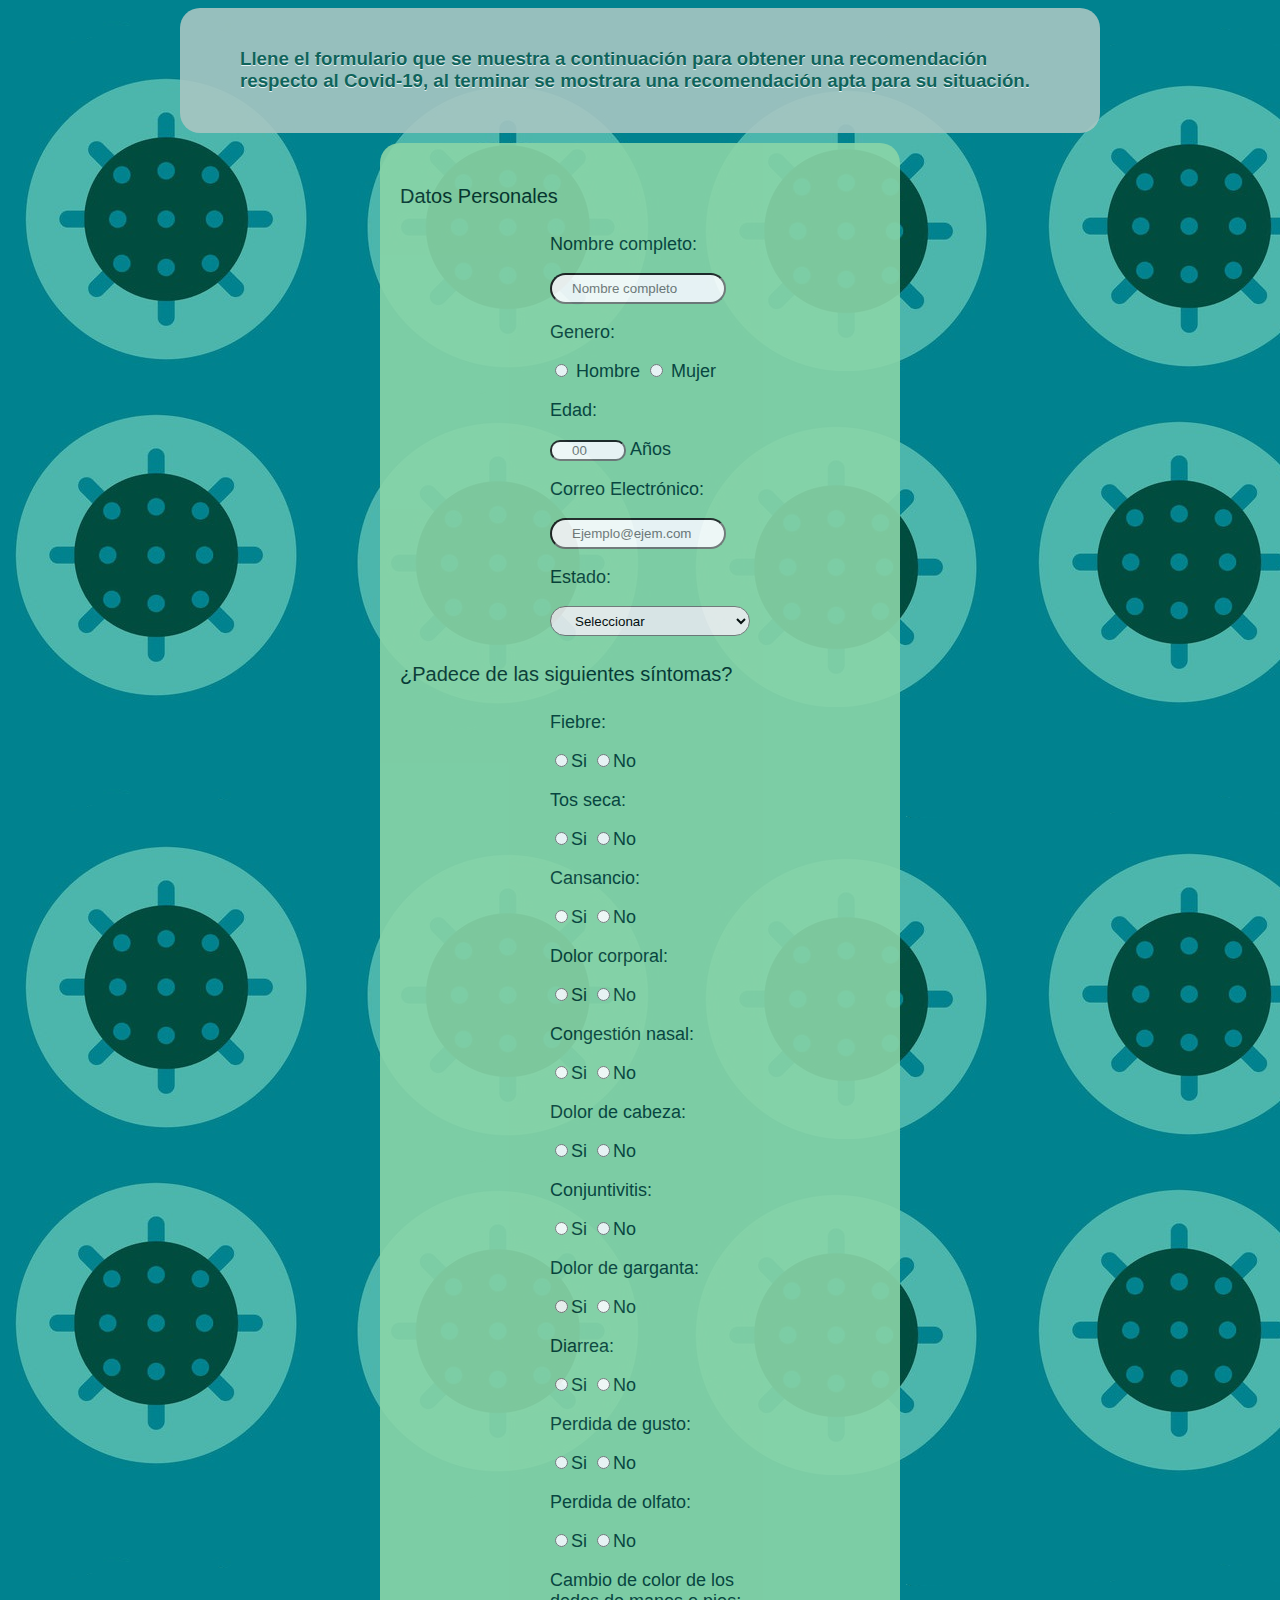
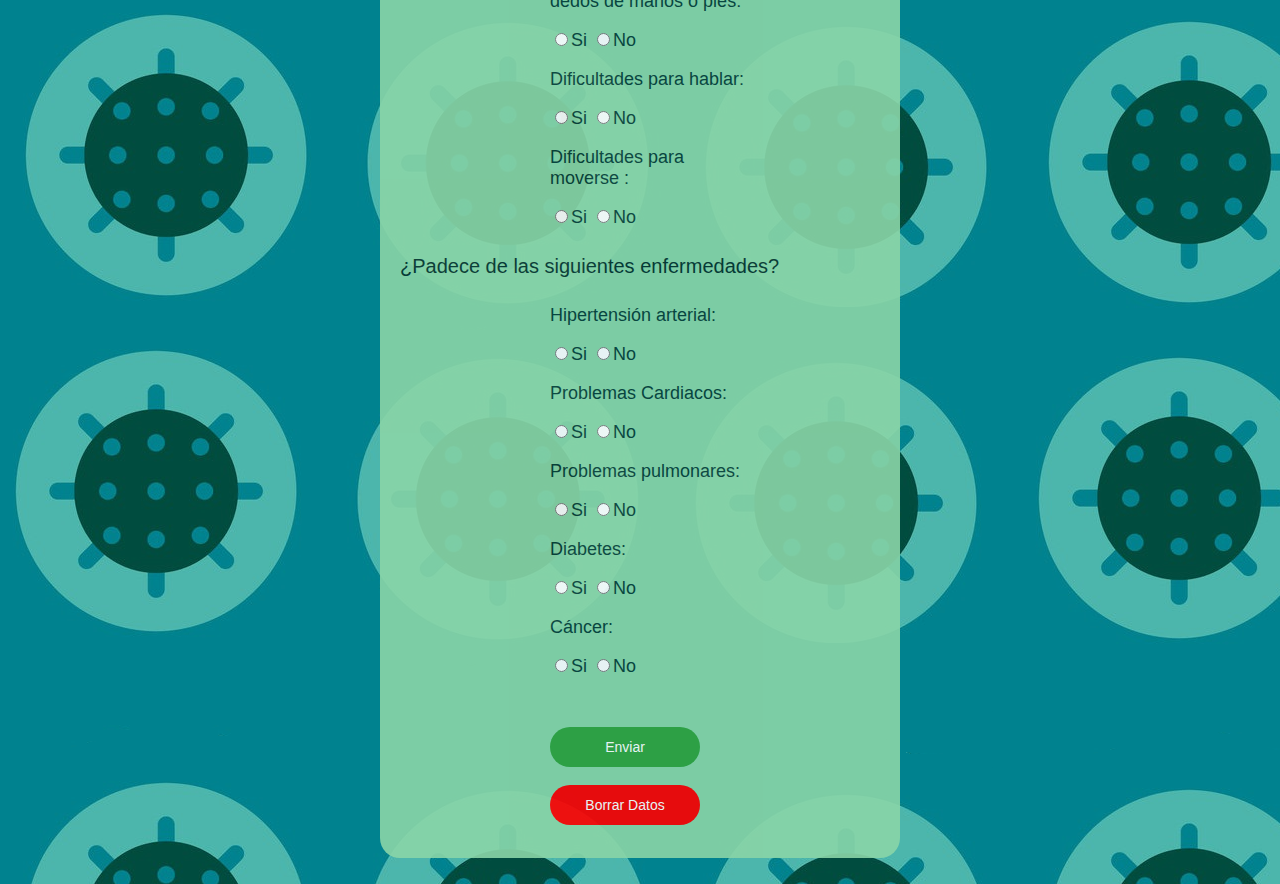
<file: index.html>
<!DOCTYPE html>
<html lang="en" dir="ltr">
  <head>
    <meta charset="utf-8">
    <title>Formulario Covid-19 Gratis</title>
    <link rel="shortcut icon" type="image/x-icon" href="img/ciencias.png">
    <link rel="stylesheet"  type="text/css" href="css/estilos.css">

  </head>



  <div id="Encabezado">
    <h3>Llene el formulario que se muestra a continuación para obtener una recomendación respecto al Covid-19, al terminar se mostrara una recomendación apta para su situación.</h3>
  </div>



  <body>
    <div class="form">


    <form action="resultados.html"  >
      <table>
        <h4>Datos Personales</h4>


          <div>
            <p>Nombre completo:</p>
            <input type="text" id="nombre" name="username"  placeholder="Nombre completo" required>
          </div>

          <div>
             <p>Genero:</p>
              <input type="radio" id="generoH" name="genero" value="H" required>
              <label for="genero">Hombre</label>
              <input type="radio" id="generoM" name="genero" value="M" required>
              <label for="genero">Mujer</label>
          </div>

          <div>
              <p>Edad:</p>
              <input type="number" id="edad" name="edad"  placeholder="00" required> Años
          </div>

        <div>
          <p>Correo Electrónico:</p>
          <input type="email" id="email"  placeholder="Ejemplo@ejem.com" name="email" required>
        </div>

        <div>
            <p>Estado:</p>
            <select name="estado" id="estado" required>
              <option selected hidden value="">Seleccionar</option>
              <option value="Aguascalientes">  Aguascalientes </option>
              <option value="Baja California">  Baja California </option>
              <option value="Baja California Sur">  Baja California Sur </option>
              <option value="Campeche">  Campeche </option>
              <option value="Chiapas">  Chiapas </option>
              <option value="Chihuahua">  Chihuahua </option>
              <option value="Ciudad de Mexico">  Ciudad de México </option>
              <option value="Coahuila de Zaragoza">  Coahuila de Zaragoza </option>
              <option value="Colima">  Colima </option>
              <option value="Durango">  Durango </option>
              <option value="Estado de Mexico">  Estado de México </option>
              <option value="Guanajuato">  Guanajuato </option>
              <option value="Guerrero">  Guerrero </option>
              <option value="Hidalgo">  Hidalgo </option>
              <option value="Jalisco">  Jalisco </option>
              <option value="Michoacan de Ocampo">  Michoacán de Ocampo </option>
              <option value="Morelos">  Morelos </option>
              <option value="Nayarit">  Nayarit </option>
              <option value="Nuevo Leon">  Nuevo León </option>
              <option value="Oaxaca">  Oaxaca </option>
              <option value="Puebla">  Puebla </option>
              <option value="Queretaro">  Querétaro </option>
              <option value="Quintana Roo">  Quintana Roo </option>
              <option value="San Luis Potosi">  San Luis Potosí </option>
              <option value="Sin Localidad">  Sin Localidad </option>
              <option value="Sinaloa">  Sinaloa </option>
              <option value="Sonora">  Sonora </option>
              <option value="Tabasco">  Tabasco </option>
              <option value="Tamaulipas">  Tamaulipas </option>
              <option value="Tlaxcala">  Tlaxcala </option>
              <option value="Veracruz">  Veracruz </option>
              <option value="Yucatan">  Yucatán </option>
              <option value="Zacatecas">  Zacatecas </option>
            </select>
        </div>


          <h4>¿Padece de las siguientes síntomas?</h4>


          <div>
             <p>Fiebre:</p>
              <input type="radio" id="sin1s" name="sin1" value="S" required>Si
              <input type="radio" id="sin1n" name="sin1" value="N" required>No
          </div>

          <div>
             <p>Tos seca:</p>
              <input type="radio" id="sin2s" name="sin2" value="S" required>Si
              <input type="radio" id="sin2n" name="sin2" value="N" required>No
          </div>

          <div>
             <p>Cansancio:</p>
              <input type="radio" id="sin3s" name="sin3" value="S" required>Si
              <input type="radio" id="sin3n" name="sin3" value="N" required>No
          </div>

          <div>
             <p>Dolor corporal:</p>
              <input type="radio" id="sin4s" name="sin4" value="S" required>Si
              <input type="radio" id="sin4n" name="sin4" value="N" required>No
          </div>

          <div>
             <p>Congestión  nasal:</p>
              <input type="radio" id="sin5s" name="sin5" value="S" required>Si
              <input type="radio" id="sin5n" name="sin5" value="N" required>No
          </div>

          <div>
             <p>Dolor de cabeza:</p>
              <input type="radio" id="sin6s" name="sin6" value="S" required>Si
              <input type="radio" id="sin6n" name="sin6" value="N" required>No
          </div>

          <div>
             <p>Conjuntivitis:</p>
              <input type="radio" id="sin7s" name="sin7" value="S" required>Si
              <input type="radio" id="sin7n" name="sin7" value="N" required>No
          </div>

          <div>
             <p>Dolor de garganta:</p>
              <input type="radio" id="sin8s" name="sin8" value="S" required>Si
              <input type="radio" id="sin8n" name="sin8" value="N" required>No
          </div>

          <div>
             <p>Diarrea:</p>
              <input type="radio"  id="sin9s" name="sin9" value="S" required>Si
              <input type="radio"  id="sin9n" name="sin9" value="N" required>No
          </div>

          <div>
             <p>Perdida de gusto:</p>
              <input type="radio"  id="sin10s" name="sin10" value="S" required>Si
              <input type="radio"  id="sin10n" name="sin10" value="N" required>No
          </div>

          <div>
             <p>Perdida de olfato:</p>
              <input type="radio"  id="sin11s" name="sin11" value="S" required>Si
              <input type="radio" id="sin11n"  name="sin11" value="N" required>No
          </div>

          <div>
             <p>Cambio de color de los dedos de manos o pies:</p>
              <input type="radio" id="sin12s" name="sin12" value="S" required>Si
              <input type="radio" id="sin12n" name="sin12" value="N" required>No
          </div>

          <div>
             <p>Dificultades para hablar:</p>
              <input type="radio" id="sin18s"  name="sin18" value="S" required>Si
              <input type="radio" id="sin18n"  name="sin18" value="N" required>No
          </div>

          <div>
             <p>Dificultades para moverse  :</p>
              <input type="radio" id="sin19s"  name="sin19" value="S" required>Si
              <input type="radio" id="sin19n"  name="sin19" value="N" required>No
          </div>

          <h4>¿Padece de las siguientes enfermedades?</h4>

          <div>
             <p>Hipertensión arterial:</p>
              <input type="radio" id="sin13s" name="sin13" value="S" required>Si
              <input type="radio" id="sin13n" name="sin13" value="N" required>No
          </div>

          <div>
             <p>Problemas Cardiacos:</p>
              <input type="radio" id="sin14s" name="sin14" value="S" required>Si
              <input type="radio" id="sin14n" name="sin14" value="N" required>No
          </div>

          <div>
             <p>Problemas pulmonares:</p>
              <input type="radio" id="sin15s" name="sin15" value="S" required>Si
              <input type="radio" id="sin15n" name="sin15" value="N" required>No
          </div>

          <div>
             <p>Diabetes:</p>
              <input type="radio" id="sin16s" name="sin16" value="S" required>Si
              <input type="radio" id="sin16n" name="sin16" value="N" required>No
          </div>

          <div>
             <p>Cáncer:</p>
              <input type="radio" id="sin17s" name="sin17" value="S" required>Si
              <input type="radio" id="sin17n" name="sin17" value="N" required>No
          </div>

          <input type="submit" onclick="resultados()" value="Enviar">
          <br><br>
          <input type="reset" onclick="alert('Se borraron los datos')" value="Borrar Datos">



      </table>

    </form>
</div>

    <script>
      function resultados() {

        var nombre = document.getElementById("nombre").value;
        localStorage.setItem("nombre_variable",nombre);

        if(document.getElementById('generoH').checked){
          var genero = document.getElementById("generoH").value;
          localStorage.setItem("genero_variable",genero);
        }else{
          var genero = document.getElementById("generoM").value;
          localStorage.setItem("genero_variable",genero);
        }

        var edad = document.getElementById("edad").value;
        localStorage.setItem("edad_variable",edad);

        var email = document.getElementById("email").value;
        localStorage.setItem("email_variable",email);

        var estado = document.getElementById("estado").value;
        localStorage.setItem("estado_variable",estado);

        if(document.getElementById('sin1s').checked){
          var sin1 = document.getElementById("sin1s").value;
          localStorage.setItem("sin1_variable",sin1);
        }else{
          var sin1 = document.getElementById("sin1n").value;
          localStorage.setItem("sin1_variable",sin1);
        }

        if(document.getElementById('sin2s').checked){
          var sin2 = document.getElementById("sin2s").value;
          localStorage.setItem("sin2_variable",sin2);
        }else{
          var sin2 = document.getElementById("sin2n").value;
          localStorage.setItem("sin2_variable",sin2);
        }

        if(document.getElementById('sin3s').checked){
          var sin3 = document.getElementById("sin3s").value;
          localStorage.setItem("sin3_variable",sin3);
        }else{
          var sin3 = document.getElementById("sin3n").value;
          localStorage.setItem("sin3_variable",sin3);
        }

        if(document.getElementById('sin4s').checked){
          var sin4 = document.getElementById("sin4s").value;
          localStorage.setItem("sin4_variable",sin4);
        }else{
          var sin4 = document.getElementById("sin4n").value;
          localStorage.setItem("sin4_variable",sin4);
        }

        if(document.getElementById('sin5s').checked){
          var sin5 = document.getElementById("sin5s").value;
          localStorage.setItem("sin5_variable",sin5);
        }else{
          var sin5 = document.getElementById("sin5n").value;
          localStorage.setItem("sin5_variable",sin5);
        }

        if(document.getElementById('sin6s').checked){
          var sin6 = document.getElementById("sin6s").value;
          localStorage.setItem("sin6_variable",sin6);
        }else{
          var sin6 = document.getElementById("sin6n").value;
          localStorage.setItem("sin6_variable",sin6);
        }

        if(document.getElementById('sin7s').checked){
          var sin7 = document.getElementById("sin7s").value;
          localStorage.setItem("sin7_variable",sin7);
        }else{
          var sin7 = document.getElementById("sin7n").value;
          localStorage.setItem("sin7_variable",sin7);
        }

        if(document.getElementById('sin8s').checked){
          var sin8 = document.getElementById("sin8s").value;
          localStorage.setItem("sin8_variable",sin8);
        }else{
          var sin8 = document.getElementById("sin8n").value;
          localStorage.setItem("sin8_variable",sin8);
        }

        if(document.getElementById('sin9s').checked){
          var sin9 = document.getElementById("sin9s").value;
          localStorage.setItem("sin9_variable",sin9);
        }else{
          var sin9 = document.getElementById("sin9n").value;
          localStorage.setItem("sin9_variable",sin9);
        }

        if(document.getElementById('sin10s').checked){
          var sin10 = document.getElementById("sin10s").value;
          localStorage.setItem("sin10_variable",sin10);
        }else{
          var sin10 = document.getElementById("sin10n").value;
          localStorage.setItem("sin10_variable",sin10);
        }

        if(document.getElementById('sin11s').checked){
          var sin11 = document.getElementById("sin11s").value;
          localStorage.setItem("sin11_variable",sin11);
        }else{
          var sin11 = document.getElementById("sin11n").value;
          localStorage.setItem("sin11_variable",sin11);
        }

        if(document.getElementById('sin12s').checked){
          var sin12 = document.getElementById("sin12s").value;
          localStorage.setItem("sin12_variable",sin12);
        }else{
          var sin12 = document.getElementById("sin12n").value;
          localStorage.setItem("sin12_variable",sin12);
        }

        if(document.getElementById('sin13s').checked){
          var sin13 = document.getElementById("sin13s").value;
          localStorage.setItem("sin13_variable",sin13);
        }else{
          var sin13 = document.getElementById("sin13n").value;
          localStorage.setItem("sin13_variable",sin13);
        }

        if(document.getElementById('sin14s').checked){
          var sin14 = document.getElementById("sin14s").value;
          localStorage.setItem("sin14_variable",sin14);
        }else{
          var sin14 = document.getElementById("sin14n").value;
          localStorage.setItem("sin14_variable",sin14);
        }

        if(document.getElementById('sin15s').checked){
          var sin15 = document.getElementById("sin15s").value;
          localStorage.setItem("sin15_variable",sin15);
        }else{
          var sin15 = document.getElementById("sin15n").value;
          localStorage.setItem("sin15_variable",sin15);
        }

        if(document.getElementById('sin16s').checked){
          var sin16 = document.getElementById("sin16s").value;
          localStorage.setItem("sin16_variable",sin16);
        }else{
          var sin16 = document.getElementById("sin16n").value;
          localStorage.setItem("sin16_variable",sin16);
        }

        if(document.getElementById('sin17s').checked){
          var sin17 = document.getElementById("sin17s").value;
          localStorage.setItem("sin17_variable",sin17);
        }else{
          var sin17 = document.getElementById("sin17n").value;
          localStorage.setItem("sin17_variable",sin17);
        }

        if(document.getElementById('sin18s').checked){
          var sin18 = document.getElementById("sin18s").value;
          localStorage.setItem("sin18_variable",sin18);
        }else{
          var sin18 = document.getElementById("sin18n").value;
          localStorage.setItem("sin18_variable",sin18);
        }

        if(document.getElementById('sin19s').checked){
          var sin19 = document.getElementById("sin19s").value;
          localStorage.setItem("sin19_variable",sin19);
        }else{
          var sin19 = document.getElementById("sin19n").value;
          localStorage.setItem("sin19_variable",sin19);
        }






      }
    </script>

<div id="cont">
  <div id="sfcx1wuaynw7mx3jjkl26f124lcth4zxrk2" ></div>
  <script type="text/javascript" src="https://counter1.stat.ovh/private/counter.js?c=x1wuaynw7mx3jjkl26f124lcth4zxrk2&down=async" async></script>
  <br><noscript><a href="https://www.contadorvisitasgratis.com" title="contadores de visitas"><img src="https://counter1.stat.ovh/private/contadorvisitasgratis.php?c=x1wuaynw7mx3jjkl26f124lcth4zxrk2" border="0" title="contadores de visitas" alt="contadores de visitas"></a></noscript>
</div>

</body>
</html>
</file>
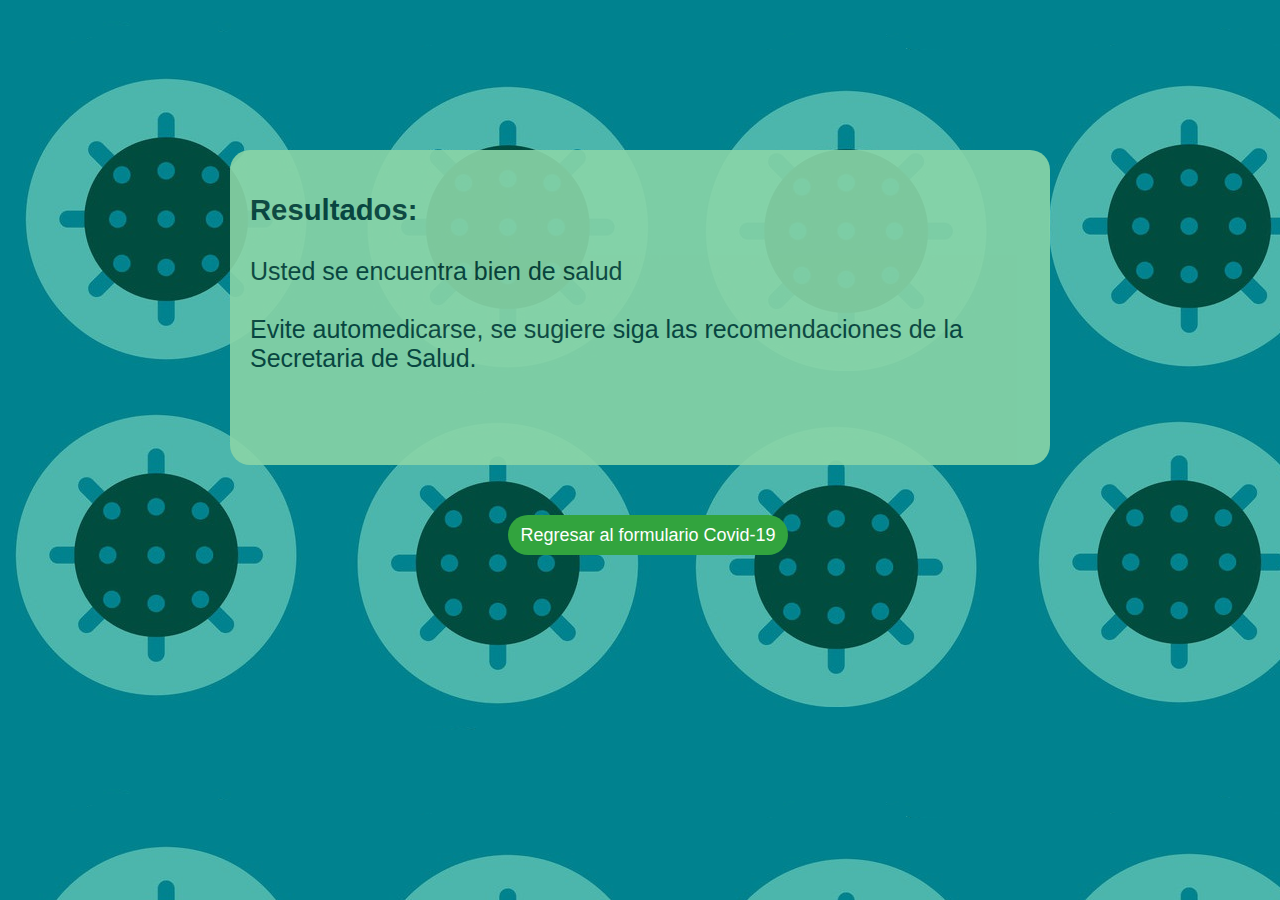
<file: resultados.html>
<html lang="en" dir="ltr">
  <head>
    <meta charset="utf-8">
    <link rel="stylesheet"  type="text/css" href="css/estilos.css">
    <link rel="shortcut icon" type="image/x-icon" href="img/ciencias.png">
    <title>Resultados Formulario Covid-19</title>
  </head>
  <body>



    <div class="resultados">
      <h3>Resultados:</h3>
        <script>


          var nombre = localStorage.getItem("nombre_variable");
          var genero = localStorage.getItem("genero_variable");
          var edad = localStorage.getItem("edad_variable");
          var email = localStorage.getItem("email_variable");
          var estado = localStorage.getItem("estado_variable");
          var sin1 = localStorage.getItem("sin1_variable");
          var sin2 = localStorage.getItem("sin2_variable");
          var sin3 = localStorage.getItem("sin3_variable");
          var sin4 = localStorage.getItem("sin4_variable");
          var sin5 = localStorage.getItem("sin5_variable");
          var sin6 = localStorage.getItem("sin6_variable");
          var sin7 = localStorage.getItem("sin7_variable");
          var sin8 = localStorage.getItem("sin8_variable");
          var sin9 = localStorage.getItem("sin9_variable");
          var sin10 = localStorage.getItem("sin10_variable");
          var sin11 = localStorage.getItem("sin11_variable");
          var sin12 = localStorage.getItem("sin12_variable");
          var sin13 = localStorage.getItem("sin13_variable");
          var sin14 = localStorage.getItem("sin14_variable");
          var sin15 = localStorage.getItem("sin15_variable");
          var sin16 = localStorage.getItem("sin16_variable");
          var sin17 = localStorage.getItem("sin17_variable");
          var sin18 = localStorage.getItem("sin18_variable");
          var sin19 = localStorage.getItem("sin19_variable");
          var sint=0;
          var sintM=0;
          var sintM2=0;
          var sintM3=0;


        if(sin1=="S"&&sin2=="S"&&sin3=="S"){
            var sintM=sintM+3;
        }

        if(sin1=="S"){
          var sint=sint+1;
          var sintM3=sintM3+1;
        }

        if(sin2=="S"){
          var sint=sint+1;
          var sintM3=sintM3+1;
        }

        if(sin3=="S"){
          var sint=sint+1;
          var sintM3=sintM3+1;
        }

        if(sin4=="S"){
          var sint=sint+1;
        }
        if(sin5=="S"){
          var sint=sint+1;
        }
        if(sin6=="S"){
          var sint=sint+1;
        }
        if(sin7=="S"){
          var sint=sint+1;
        }
        if(sin8=="S"){
          var sint=sint+1;
        }
        if(sin9=="S"){
          var sint=sint+1;
        }
        if(sin10=="S"){
          var sint=sint+1;
        }
        if(sin11=="S"){
          var sint=sint+1;
        }
        if(sin12=="S"){
          var sint=sint+1;
        }
        if(sin13=="S"){
          var sint=sint+1;
        }
        if(sin14=="S"){
          var sint=sint+1;
        }
        if(sin15=="S"){
          var sint=sint+1;
        }
        if(sin16=="S"){
          var sint=sint+1;
        }
        if(sin17=="S"){
          var sint=sint+1;
        }
        if(sin18=="S"){
          var sint=sint+1;
        }
        if(sin19=="S"){
          var sint=sint+1;
        }

        if(sin19=="S"||sin18=="S"){
          var sintM2=6;
        }



        if(sintM==3){
          document.write("Usted presenta los síntomas más comunes en pacientes con Covid-19 (Fiebre, tos seca, cansancio)," + "<br>" +"se recomienda acudir a su médico más cercano para un resultado más detallado."+ "<br>" + "<br>" +"Evite automedicarse, se sugiere siga las recomendaciones de la Secretaria de Salud.");
        }

        else if(sintM2==6){
            document.write("Usted presenta dificultades para hablar o moverse, " + "<br>" +"se sugiere que de inmediato acuda a su médico más cercano."+ "<br>" + "<br>" +"Evite automedicarse, se sugiere siga las recomendaciones de la Secretaria de Salud.");
        }

        else if(sint>=5){
          document.write("Usted presenta "+sint+" sintomas relacionados con Covid-19, " + "<br>" +"se recomienda acudir a su médico más cercano para un resultado más detallado."+ "<br>" + "<br>" +"Evite automedicarse, se sugiere siga las recomendaciones de la Secretaria de Salud.");
        }

        else if(sint<5 && sint>0 && sintM != 3 || sintM3<3 && sintM3>0){
          document.write("La posibilidad de contraer Covid-19 es muy baja"+ "<br>"+ "<br>"  +"Evite automedicarse, se sugiere siga las recomendaciones de la Secretaria de Salud.");
        }

        else{
          document.write("Usted se encuentra bien de salud"+ "<br>" + "<br>" +"Evite automedicarse, se sugiere siga las recomendaciones de la Secretaria de Salud.");
        }

        </script>

  </div>


          <input id="regresar" type="submit" value="Regresar al formulario Covid-19"
          onclick="window.location='index.html';" />


  </body>
</html>
</file>
<file: css/estilos.css>
.form{
    position:relative;
    width:500px;
    height: 2300px;
    padding-left: 20px;
    padding-top:15px;
    background-color: #8AD5A7;
    border-radius:20px;
    margin:auto;
    margin-top: 10px;
    color: #093F38;
    opacity:0.9;
}


.resultados{
  position:relative;
  width:800px;
  height: 300px;
  padding-left: 20px;
  padding-top:15px;
  background-color: #8AD5A7;
  border-radius:20px;
  margin:auto;
  margin-top: 150px;
  color: #093F38;
  opacity:0.9;
  font: 25px normal normal uppercase helvitica, arial, serif;

}

 #regresar{
  margin-top:50px;
  width: 280px;
  height: 40px;
  margin-left:500px;
  font-size: 18px;
}

input[type=text]{
  border-radius: 20px;
  width: 150px;
  height: 25px;
  padding-left: 20px;
}

input[type=email]{
  border-radius: 20px;
  width: 150px;
  height: 25px;
  padding-left: 20px;
}

select{
  border-radius: 20px;
  width: 200px;
  height: 30px;
  padding-left: 20px;
}



body {
   background-image: url("../img/fondo2.png");

}

#Encabezado h3{
  margin-top: 25px;
  margin-left: 40px;
  margin-right: 50px;
}

#Encabezado{
  background-color: #A7C6C2;
  border-radius:20px;
  width:900px;
  height: 110px;
  padding-left: 20px;
  padding-top:15px;
  margin:auto;
  font: 16px normal normal uppercase helvitica, arial, serif;
  color: #116156;
  text-shadow: 0 1px 0 #fff;
  opacity:0.9;
}

h4{
  font: 20px normal normal uppercase helvitica, arial, serif;
  color: #07332D;
}

#edad{
  width:50px;
  border-radius:10px;
  padding-left: 20px;
}
input[type=submit]{
    position:relative;
    width: 150px;
    height: 40px;
    border-radius: 20px;
    margin-left: 150px;
    border: 0px;
    background-color:#32A43E;
    font: 14px normal normal uppercase helvitica, arial, serif;
    color: white;
    margin-top: 50px;
    cursor:pointer;
}

input[type=reset]{
    position:relative;
    width: 150px;
    height: 40px;
    border-radius: 20px;
    margin-left: 150px;
    border: 0px;
    background-color:red;
    font: 14px normal normal uppercase helvitica, arial, serif;
    color: white;
    cursor:pointer;
}

form div{
  width: 200px;
  position:relative;
  margin-left: 150px;
  font: 18px normal normal uppercase helvitica, arial, serif;
}
</file>
